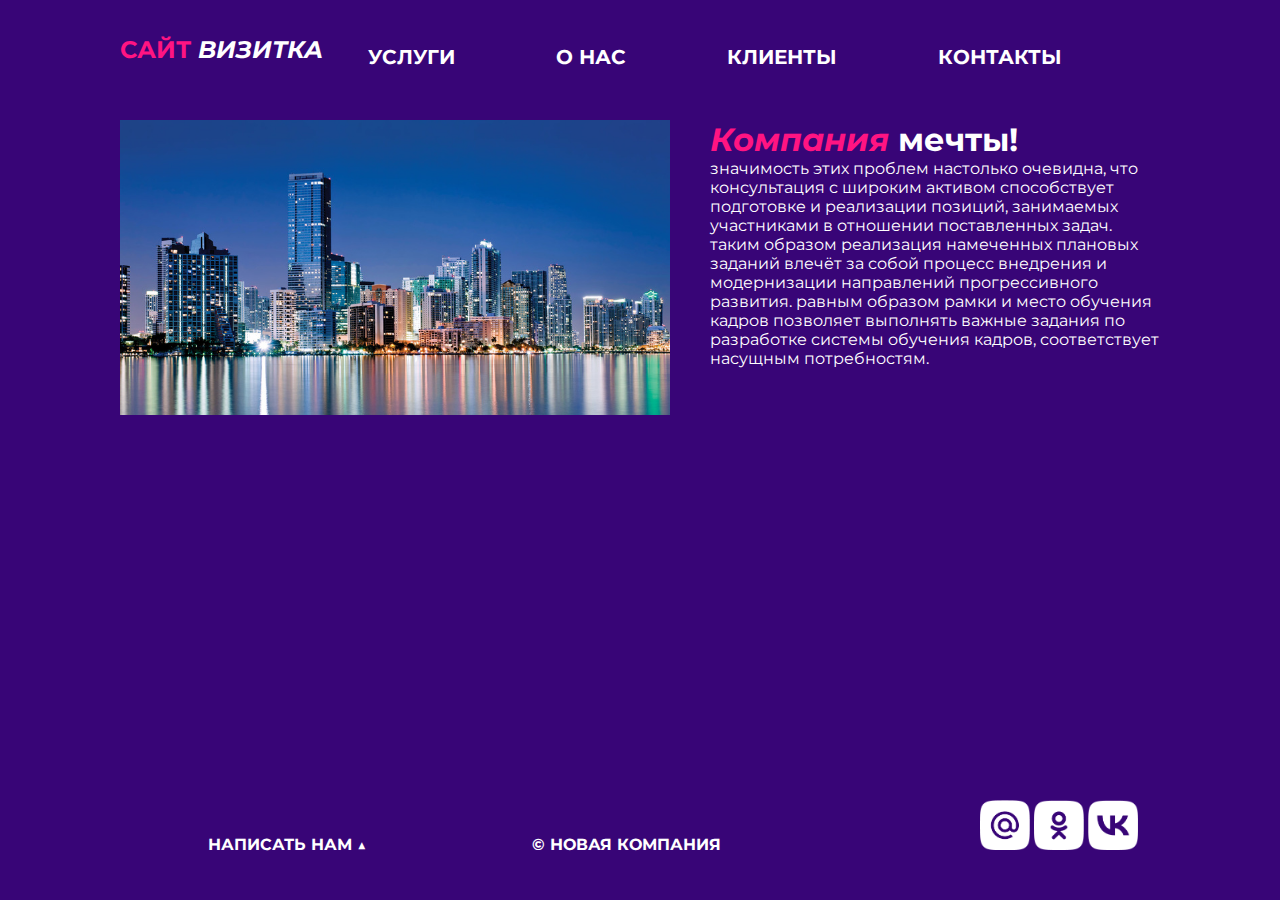
<file: index.html>
<!DOCTYPE html>
<html lang="ru">

<head>
    <meta charset="UTF-8">
    <meta http-equiv="X-UA-Compatible" content="IE=edge">
    <meta name="viewport" content="width=device-width, initial-scale=1.0">
    <title>САЙТ-ВИЗИТКА_Старовойтова_П-24</title>
    <link rel="stylesheet" href="css/style.css">
    <link href="https://fonts.googleapis.com/css2?family=Montserrat:wght@200&family=Russo+One&display=swap"
        rel="stylesheet">
</head>

<body>
    <div id="wrapper">
        <header>
            <a href="index.html" id="logo"><span class="pink">Сайт</span> <i>визитка</i></a>
            <nav id="mainnav">
                <ul>
                    <li><a href="uslugi.html">услуги</a></li>
                    <li><a href="o_nas.html">о нас</a></li>
                    <li><a href="klienti.html">клиенты</a></li>
                    <li><a href="kontakty.html">контакты</a></li>
                </ul>
            </nav>
        </header>
        <main>

            <img class="main_img-float" src="img/1.jpg" alt="Картинка 1">
            <h1><span class="pink"><i>Компания </i></span> мечты!</h1>
            <p>значимость этих проблем настолько очевидна, что консультация с широким активом способствует подготовке и реализации позиций, занимаемых участниками в отношении поставленных задач. таким образом реализация намеченных плановых заданий влечёт за собой процесс внедрения и модернизации направлений прогрессивного развития. равным образом рамки и место обучения кадров позволяет выполнять важные задания по разработке системы обучения кадров, соответствует насущным потребностям.</p>
        </main>
    </div>
    <footer>
        <p class="footer_block"><a href="forms.html" class="footer-a">Написать нам &#9650;</a></p>
        <p class="footer_block">&copy; Новая компания</p>
        <div class="footer_icons">
            <a href="https://www.mail.ru"><img src="img/mailru.png" alt="MailRu" class="footer_img"></a>
            <a href="https://www.ok.ru"><img src="img/ok.png" alt="OK" class="footer_img"></a>
            <a href="https://www.vk.com"><img src="img/vk.png" alt="VK" class="footer_img"></a>
        </div>
    </footer>
</body>

</html>
</file>
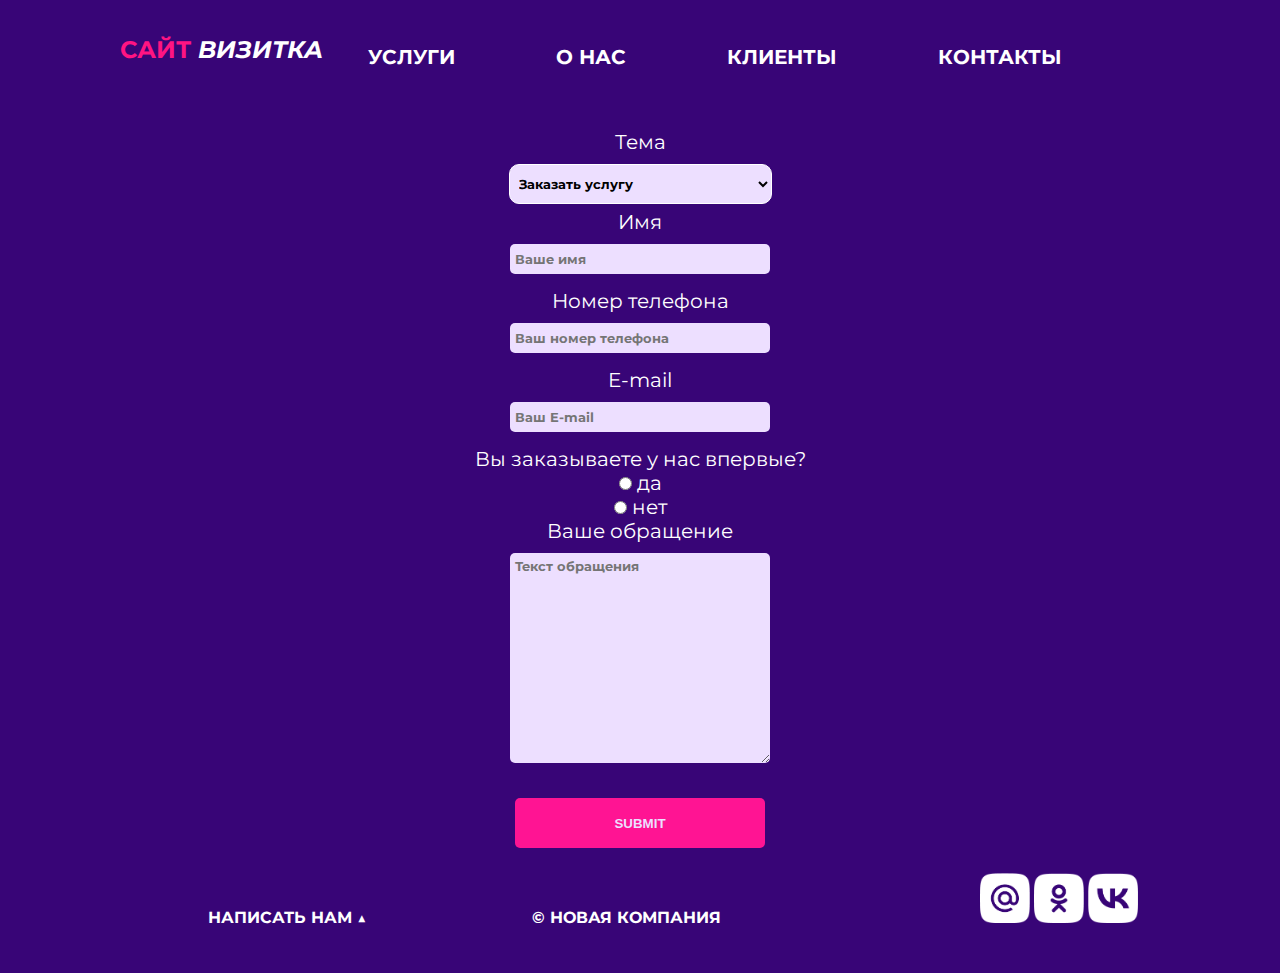
<file: forms.html>
<!DOCTYPE html>
<html lang="ru">

<head>
    <meta charset="UTF-8">
    <meta http-equiv="X-UA-Compatible" content="IE=edge">
    <meta name="viewport" content="width=device-width, initial-scale=1.0">
    <title>Форма_Старовойтова_П-24</title>
    <link rel="stylesheet" href="css/style.css">
    <link href="https://fonts.googleapis.com/css2?family=Montserrat:wght@200&family=Russo+One&display=swap"
        rel="stylesheet">
</head>

<body>

    <div id="wrapper">
        <header>
            <a href="index.html" id="logo"><span class="pink">Сайт</span> <i>визитка</i></a>
            <nav id="mainnav">
                <ul>
                    <li><a href="uslugi.html">услуги</a></li>
                    <li><a href="o_nas.html">о нас</a></li>
                    <li><a href="klienti.html">клиенты</a></li>
                    <li><a href="kontakty.html">контакты</a></li>
                </ul>
            </nav>

        </header>
        <main>
            <form action="#" id="contact-form">
                <div class="form_item">
                    <label for="topic">Тема</label><br>
                    <select name="topic" id="topic">
                        <option value="1">Заказать услугу</option>
                        <option value="2">Оставить отзыв</option>
                        <option value="3">Работа у нас</option>
                        <option value="4">Другое...</option>
                    </select>
                </div>
                <div class="form_item">
                    <label for="name">Имя</label><br>
                    <input name="name" id="name" type="text" placeholder="Ваше имя" required>
                </div>
                <div class="form_item">
                    <label for="phone">Номер телефона</label><br>
                    <input type="tel" id="phone" placeholder="Ваш номер телефона" name="phone" required>
                </div>
                <div class="form_item">
                    <label for="email">E-mail</label><br>
                    <input type="email" id="email" placeholder="Ваш E-mail" name="email" required>

                </div>
                <div>
                    <label for="v">Вы заказываете у нас впервые?</label><br>
                    <p><input type="radio" name="drink" value="rad1"> да<Br>
                        <input type="radio" name="drink" value="rad2"> нет<Br></p>
                        
                </div>

                <div class="form_item">
                    <label for="textarea">Ваше обращение</label><br>
                    <textarea name="textarea" id="textarea" placeholder="Текст обращения" rows="5" required></textarea>
                </div>

                <div class="form_item">
                    <input type="submit" formaction="dlyaformi.html">
                    
                </div>

            </form>
        </main>
    </div>
    <footer>
        <p class="footer_block"><a href="forms.html" class="footer-a">Написать нам &#9650;</a></p>
        <p class="footer_block">&copy; Новая компания</p>
        <div class="footer_icons">
            <a href="https://www.mail.ru"><img src="img/mailru.png" alt="MailRu" class="footer_img"></a>
            <a href="https://www.ok.ru"><img src="img/ok.png" alt="OK" class="footer_img"></a>
            <a href="https://www.vk.com"><img src="img/vk.png" alt="VK" class="footer_img"></a>
        </div>
    </footer>

</html>
</file>
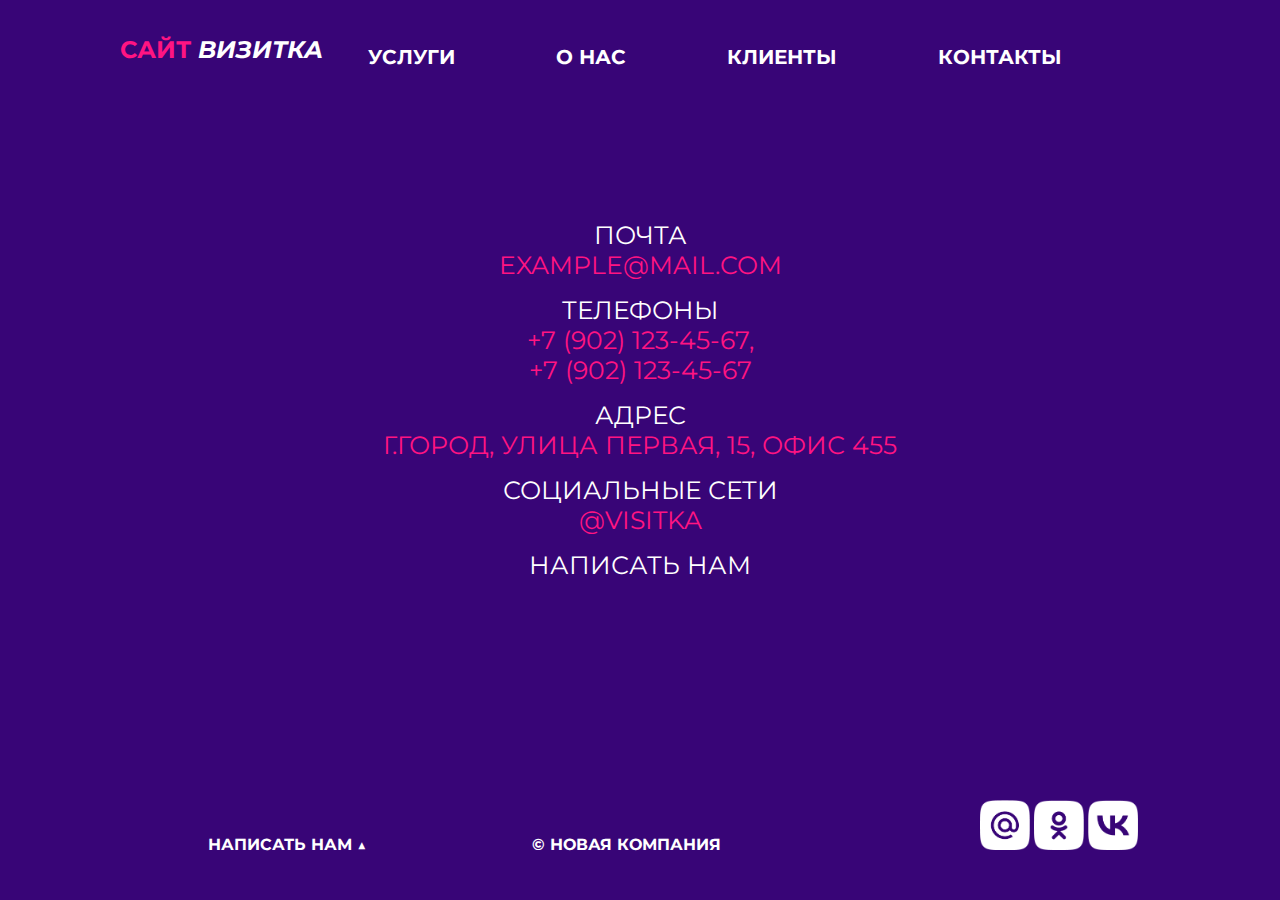
<file: kontakty.html>
<!DOCTYPE html>
<html lang="ru">

<head>
    <meta charset="UTF-8">
    <meta http-equiv="X-UA-Compatible" content="IE=edge">
    <meta name="viewport" content="width=device-width, initial-scale=1.0">
    <title>Контакты_Старовойтова_П-24</title>
    <link rel="stylesheet" href="css/style.css">
    <link href="https://fonts.googleapis.com/css2?family=Montserrat:wght@200&family=Russo+One&display=swap"
        rel="stylesheet">
</head>

<body>

    <div id="wrapper">
        <header>
            <a href="index.html" id="logo"><span class="pink">Сайт</span> <i>визитка</i></a>
            <nav id="mainnav">
                <ul>
                    <li><a href="uslugi.html">услуги</a></li>
                    <li><a href="o_nas.html">о нас</a></li>
                    <li><a href="klienti.html">клиенты</a></li>
                    <li><a href="kontakty.html">контакты</a></li>
                </ul>
            </nav>

        </header>
        <main class="wrapper">

            <p class="pochta">Почта<br> <a href="mailto:example@mail.com"><span class="pink">example@mail.com</span></a>
            </p>
            <p class="telephone">Телефоны<br> <span class="pink">+7 (902) 123-45-67, <br> +7 (902) 123-45-67</span></p>
            <p class="adres">Адрес<br> <span class="pink">г.Город, улица Первая, 15, офис 455</span></p>
            <p class="socseti">Социальные сети<br> <a href="https://www.example.com"><span
                        class="pink">@visitka</span></a></p>
            <p class="napisatnam"><a href="mailto:example@mail.com">Написать нам</a></p>

        </main>
    </div>
    <footer>
        <p class="footer_block"><a href="forms.html" class="footer-a">Написать нам &#9650;</a></p>
        <p class="footer_block">&copy; Новая компания</p>
        <div class="footer_icons">
            <a href="https://www.mail.ru"><img src="img/mailru.png" alt="MailRu" class="footer_img"></a>
            <a href="https://www.ok.ru"><img src="img/ok.png" alt="OK" class="footer_img"></a>
            <a href="https://www.vk.com"><img src="img/vk.png" alt="VK" class="footer_img"></a>
        </div>
    </footer>
</body>

</html>
</file>
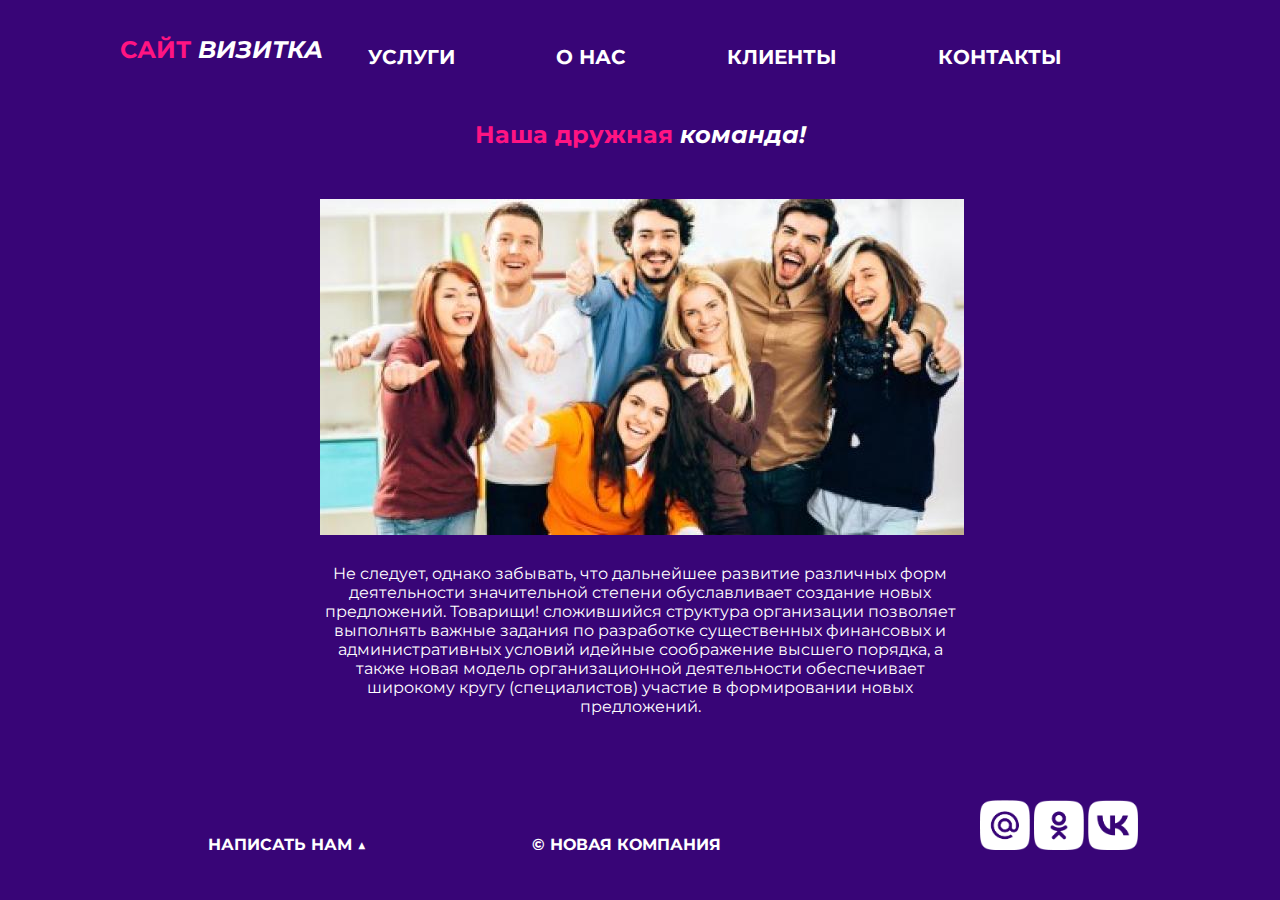
<file: o_nas.html>
<!DOCTYPE html>
<html lang="ru">

<head>
    <meta charset="UTF-8">
    <meta http-equiv="X-UA-Compatible" content="IE=edge">
    <meta name="viewport" content="width=device-width, initial-scale=1.0">
    <title>О Нас_Старовойтова_П-24</title>
    <link rel="stylesheet" href="css/style.css">
    <link href="https://fonts.googleapis.com/css2?family=Montserrat:wght@200&family=Russo+One&display=swap"
        rel="stylesheet">
</head>

<body>

    <div id="wrapper">
        <header>
            <a href="index.html" id="logo"><span class="pink">Сайт</span> <i>визитка</i></a>
            <nav id="mainnav">
                <ul>
                    <li><a href="uslugi.html">услуги</a></li>
                    <li><a href="o_nas.html">о нас</a></li>
                    <li><a href="klienti.html">клиенты</a></li>
                    <li><a href="kontakty.html">контакты</a></li>
                </ul>
            </nav>

        </header>
        <main class="mainonas">
            <h2><span class="pink">Наша дружная </span><i>команда!</i></h2>
            <img class="ona" src="content/6.jpg" alt="Картинка 6">
            <p class="onas">Не следует, однако забывать, что дальнейшее развитие различных форм деятельности значительной степени обуславливает создание новых предложений. Товарищи! сложившийся структура организации позволяет выполнять важные задания по разработке существенных финансовых и административных условий идейные соображение высшего порядка, а также новая модель организационной деятельности обеспечивает широкому кругу (специалистов) участие в формировании новых предложений.</p>
        </main>
    </div>
    <footer>
        <p class="footer_block"><a href="forms.html" class="footer-a">Написать нам &#9650;</a></p>
        <p class="footer_block">&copy; Новая компания</p>
        <div class="footer_icons">
            <a href="https://www.mail.ru"><img src="img/mailru.png" alt="MailRu" class="footer_img"></a>
            <a href="https://www.ok.ru"><img src="img/ok.png" alt="OK" class="footer_img"></a>
            <a href="https://www.vk.com"><img src="img/vk.png" alt="VK" class="footer_img"></a>
        </div>
    </footer>
</body>

</html>
</file>
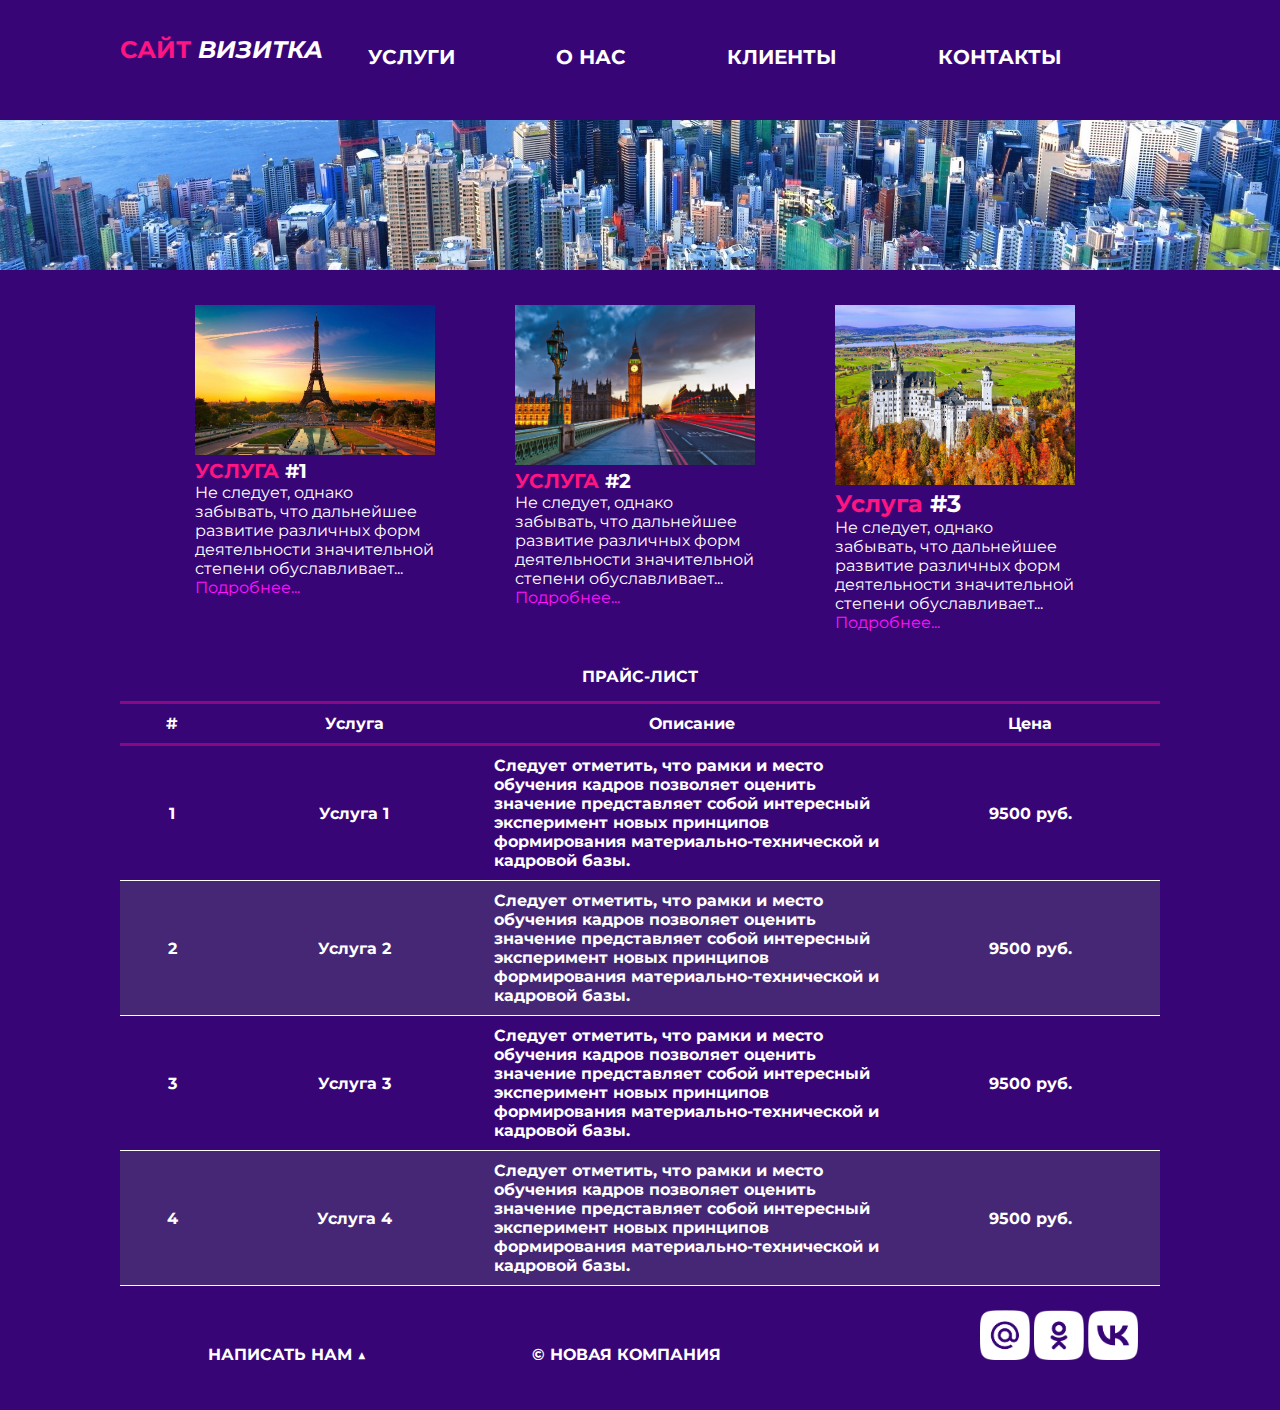
<file: uslugi.html>
<!DOCTYPE html>
<html lang="ru">

<head>
    <meta charset="UTF-8">
    <meta http-equiv="X-UA-Compatible" content="IE=edge">
    <meta name="viewport" content="width=device-width, initial-scale=1.0">
    <title>Услуги_Старовойтова_П-24</title>
    <link rel="stylesheet" href="css/style.css">
    <link href="https://fonts.googleapis.com/css2?family=Montserrat:wght@200&family=Russo+One&display=swap"
        rel="stylesheet">
</head>

<body>

    <div id="wrapper">
        <header>
            <a href="index.html" id="logo"><span class="pink">Сайт</span> <i>визитка</i></a>
            <nav id="mainnav">
                <ul>
                    <li><a href="uslugi.html">услуги</a></li>
                    <li><a href="o_nas.html">о нас</a></li>
                    <li><a href="klienti.html">клиенты</a></li>
                    <li><a href="kontakty.html">контакты</a></li>
                </ul>
            </nav>

        </header>
        <div id="panorama"></div>
        <main>
            <section class="services" id="clearfix">
                <article class="services__item">
                    <img class="services__img" src="content/3.jpg" alt="">
                    <h2 class="h"><span class="pink">Услуга</span> #1</h2>
                    <p>Не следует, однако забывать, что дальнейшее развитие различных форм деятельности значительной степени обуславливает...</p>
                    <p><a href="#1" class="pinks">Подробнее...</a></p>
                </article>
                <article class="services__item">
                    <img class="services__img" src="content/4.jpg" alt="">
                    <h2 class="h"><span class="pink">Услуга</span> #2</h2>
                    <p>Не следует, однако забывать, что дальнейшее развитие различных форм деятельности значительной степени обуславливает...</p>
                    <p><a href="#2" class="pinks">Подробнее...</a></p>
                </article>
                <article class="services__item">
                    <img class="services__img" src="content/5.jpg" alt="">
                    <h2 class="h3" id="new"><span class="pink">Услуга</span> #3</h2>
                    <p>Не следует, однако забывать, что дальнейшее развитие различных форм деятельности значительной степени обуславливает...</p>
                    <p><a href="#3" class="pinks">Подробнее...</a></p>
                </article>
            </section>
            <section>
                <table class="price">
                    <caption class="caption">Прайс-лист</caption>
                    <thead>
                        <tr>
                            <th>#</th>
                            <th>Услуга</th>
                            <th>Описание</th>
                            <th>Цена</th>
                        </tr>
                    </thead>
                    <tbody>
                        <tr>
                            <td id="1">1</td>
                            <td>Услуга 1</td>
                            <td>Следует отметить, что рамки и место обучения кадров позволяет оценить значение представляет собой интересный эксперимент новых принципов формирования материально-технической и кадровой базы.</td>
                            <td>9500 руб.</td>
                        </tr>
                        <tr>
                            <td id="2">2</td>
                            <td>Услуга 2</td>
                            <td>Следует отметить, что рамки и место обучения кадров позволяет оценить значение представляет собой интересный эксперимент новых принципов формирования материально-технической и кадровой базы.</td>
                            <td>9500 руб.</td>
                        </tr>
                        <tr>
                            <td id="3">3</td>
                            <td>Услуга 3</td>
                            <td>Следует отметить, что рамки и место обучения кадров позволяет оценить значение представляет собой интересный эксперимент новых принципов формирования материально-технической и кадровой базы.</td>
                            <td>9500 руб.</td>
                        </tr>
                        <tr>
                            <td>4</td>
                            <td>Услуга 4</td>
                            <td>Следует отметить, что рамки и место обучения кадров позволяет оценить значение представляет собой интересный эксперимент новых принципов формирования материально-технической и кадровой базы.</td>
                            <td>9500 руб.</td>
                        </tr>
                    </tbody>
                </table>
            </section>
            <h1 class="h" id="hl--invisible">Услуги компании</h1>
        </main>
    </div>
    <footer>
        <p class="footer_block"><a href="forms.html" class="footer-a">Написать нам &#9650;</a></p>
        <p class="footer_block">&copy; Новая компания</p>
        <div class="footer_icons">
            <a href="https://www.mail.ru"><img src="img/mailru.png" alt="MailRu" class="footer_img"></a>
            <a href="https://www.ok.ru"><img src="img/ok.png" alt="OK" class="footer_img"></a>
            <a href="https://www.vk.com"><img src="img/vk.png" alt="VK" class="footer_img"></a>
        </div>
    </footer>
</body>

</html>
</file>
<file: css/style.css>
* {
      margin: 0;
      padding: 0;
  }

  html,
  body {
      height: 100%;
  }

  header,
  main,
  footer {
      border: black solid 1px;
      width: 1040px;
      margin: 0 auto;
      border: 0cm;
  }

  #wrapper {
      min-height: 100%;
      height: auto !important;
      height: 100%;
      width: 100%;

  }

  header {
      height: 120px;
  }

  main {
      padding-bottom: 100px;
  }

  footer {
      margin: -100px auto 0;
      position: relative;
      height: 100px;
  }

  body {
      background-color: #380577;
      color: white;
  }

  .main_img-float {
      width: 550px;
      float: left;
      margin-right: 40px;
  }

  #panorama {
      width: 100%;
      height: 150px;
      background: url(../img/2.jpg) no-repeat center 70%;
      background-size: cover;
  }

  .services__img {
      width: 240px;
  }

  .services__item {
      margin-right: 40px;
      margin-left: 40px;
      width: 240px;
      float: left;
  }

  .services {
      padding: 35px;
  }

  .client_img {
      width: 240px;
  }

  .client {
      margin-right: 40px;
      margin-left: 40px;
      width: 240px;
      float: left;
  }

  .clients {
      padding: 35px;
  }

  #clearfix::after {
      content: "";
      display: table;
      clear: both;
  }

  #hl--invisible {
      visibility: hidden;
  }

  .mainonas {
      margin-left: auto;
      margin-right: auto;
      width: 640px;
      text-align: justify;
      text-align: center;
  }

  .two2 {
      text-align: center;
      margin-bottom: 3%;
  }

  .one1 {
      color: white;
  }

  .three3 {
      text-align: center;
      margin-bottom: auto;
  }

  #logo {
      text-transform: uppercase;
      text-decoration: none;
      color: #fff;
      font-weight: bold;
      line-height: 100px;
      font-size: 24px;
      float: left;
  }

  .pink {
      color: rgb(255, 20, 130);
  }
  .Komanda{
    text-align: center;
  }

  .footer_block {
      display: inline-block;
      width: 335px;
      text-transform: uppercase;
      text-align: center;
      font-weight: bold;
  }

  .footer_icons {
      display: inline-block;
      width: 330px;
      text-align: right;
      margin-left: 10px;
      margin-right: 10px;
  }

  .footer_img {
      width: 50px;
  }

  .h {
      text-transform: uppercase;
      font-weight: bold;
      font-size: 20px;
  }

  .ona {
      margin-top: 50px;
      margin-bottom: 25px;
  }

  mark {
      background-color: rgb(255, 20, 255);
  }

 

  h1,
  h2,
  h3,
  h4,
  h5,
  h6 {
      font-family: 'Montserrat', sans-serif;
      font-weight: bold;
  }

  body {
      font-family: 'Montserrat', sans-serif;
  }


  .wrapper {
      margin: auto;
      margin-top: 100px;
      justify-content: center;
      align-items: center;
      text-align: center;
  }

  .h1-invisible {
      visibility: hidden;
  }

  a {
      text-decoration: none;
      color: white;

  }

  .pochta,
  .telephone,
  .adres,
  .socseti,
  .napisatnam {
      text-align: center;
      font-size: 25px;
      text-transform: uppercase;
      margin: 15px;
  }

  .h1c {
      margin-bottom: 50px;
      padding-top: 25px;
      text-align: center;
      text-transform: uppercase;
  }

  .clients {
      text-align: center;
  }

  .client {
      display: inline-block;
      text-align: left;
      margin: 20px;
      width: 300px;
  }

  .client-info {
      margin-top: 10px;
      margin-bottom: 50px;
      text-align: left;
  }

  .client-name {
      font-size: 18px;
      font-weight: bold;
      margin-bottom: 10px;
  }

  .client-contact {
      font-size: 16px;
      margin-bottom: 5px;
  }

  .client-img {
      width: 300px;
      height: 300px;
      border-radius: 50%;
      object-fit: cover;
  }


  #mainnav ul {
      list-style: none;
      line-height: 100px;
      font-size: 40px;
      text-transform: uppercase;
  }

  #mainnav li {
      display: inline;
  }

  #mainnav a {
      text-decoration: none;
      margin: 45px;
      font-size: 20px;
      color: white;
  }

  #mainnav {
      font-weight: bold;
  }

  #mainnav a:hover {
      text-decoration: underline;
  }

  #mainnav li.active a {
      font-weight: bold;
  }

  .pinks {
      color: rgb(255, 20, 255);
      text-decoration: none;
  }

  .pinks:hover {
      text-decoration: underline;
  }

  .white {
      color: white;
      text-decoration: none;
      font-weight: bold;
  }

  .white:hover {
      text-decoration: underline;
  }

  .font {
      font-size: 20px;
      font-weight: bold;
  }

  table {
      border-collapse: collapse;
      font-weight: bold;
  }

  td,
  th {
      text-align: center;
      padding: 10px;
  }

  .caption {
      margin-bottom: 15px;
      text-transform: uppercase;
  }

  .price th:first-child {
      width: 10%;
  }

  .price th:nth-child(2),
  .price th:last-child {
      width: 25%;
  }

  tr:nth-child(even) {
      background-color: rgba(90, 90, 117, 0.397);
      border-top: solid 0.5px white;
      border-bottom: solid 0.5px white;
  }

  thead {
      border-top: solid 3px rgba(255, 20, 145, 0.404);
      border-bottom: solid 3px rgba(255, 20, 145, 0.404);
  }

  .price td:nth-child(3) {
      text-align: left;
  }

  .size {
      width: 450px;
      height: 300px;
      border-radius: 5px;
  }

  #contact-form {
      text-align: center;
      font-size: 20px;
      margin: 10px;
      
  }


  #contact-form input[type="tel"],
  #contact-form input[type="email"],
  #contact-form input[type="text"],
  #contact-form select,
  #contact-form textarea {
    height: 20px;
    width: 250px;
    padding: 5px;
    margin: 10px auto;
    border: white solid 0px;
    background-color: #eddfff;
    border-radius: 5px;
    font-family: 'Montserrat', sans-serif;
    font-weight: bold;
  }

  #contact-form input[type="submit"] {
      height: 50px;
      width: 250px;
      padding: 10px;
      margin: 15px;
      border: white solid 0px;
      background-color: deeppink;
      text-transform: uppercase;
      border-radius: 5px;
      text-align: center;
      color: #eddfff;
      font-weight: bold;
  }

  #contact-form input[type="submit"]:hover {
      background-color: rgb(126, 18, 75);
      color: #cdc1dd;
      box-shadow: 1px 1px 10px rgb(129, 10, 129)
  }

  #contact-form input[type="text"]:hover,
  #contact-form input[type="tel"]:hover,
  #contact-form input[type="email"]:hover {
    background-color: #dccfec;
    box-shadow: 1px 1px 15px rgb(129, 10, 129);
  }
  
  #contact-form textarea:hover,
#contact-form select:hover {
  background-color: #dccfec;
  box-shadow: 1px 1px 15px rgb(129, 10, 129);
}

  #contact-form select {
      height: 40px;
      width: 263px;
      padding: 5px;
      margin-bottom: 1px;
      border: white solid 1px;
      background-color: #eddfff;
      border-radius: 10px;
  }


  #contact-form textarea {
    width: 250px;
    height: 200px;
  }
  
  #contact-form .form_item {
    margin-bottom: 5px;
  }
  
  #contact-form {
    font-family: 'Montserrat', sans-serif;
  }
  
  .footer-a {
      color: white;
      font-weight: bold;
  }


  .clients {
      margin-right: 40px;
      margin-left: 40px;
      width: 240px;
      float: left;
      display: flex;
  }

  .client {
      border: #fff;
  }

  .thank {
      text-align: center;
      font-weight: bold;
      font-size: 30px;
      font-family: 'Montserrat', sans-serif;
      margin-top: 210px;
  }

  textarea {
      height: 20px;
      width: 250px;
      padding: 5px;
      margin-bottom: 10px;
      border: white solid 1px;
      background-color: #eddfff;
      border-radius: 5px;
  }
</file>
